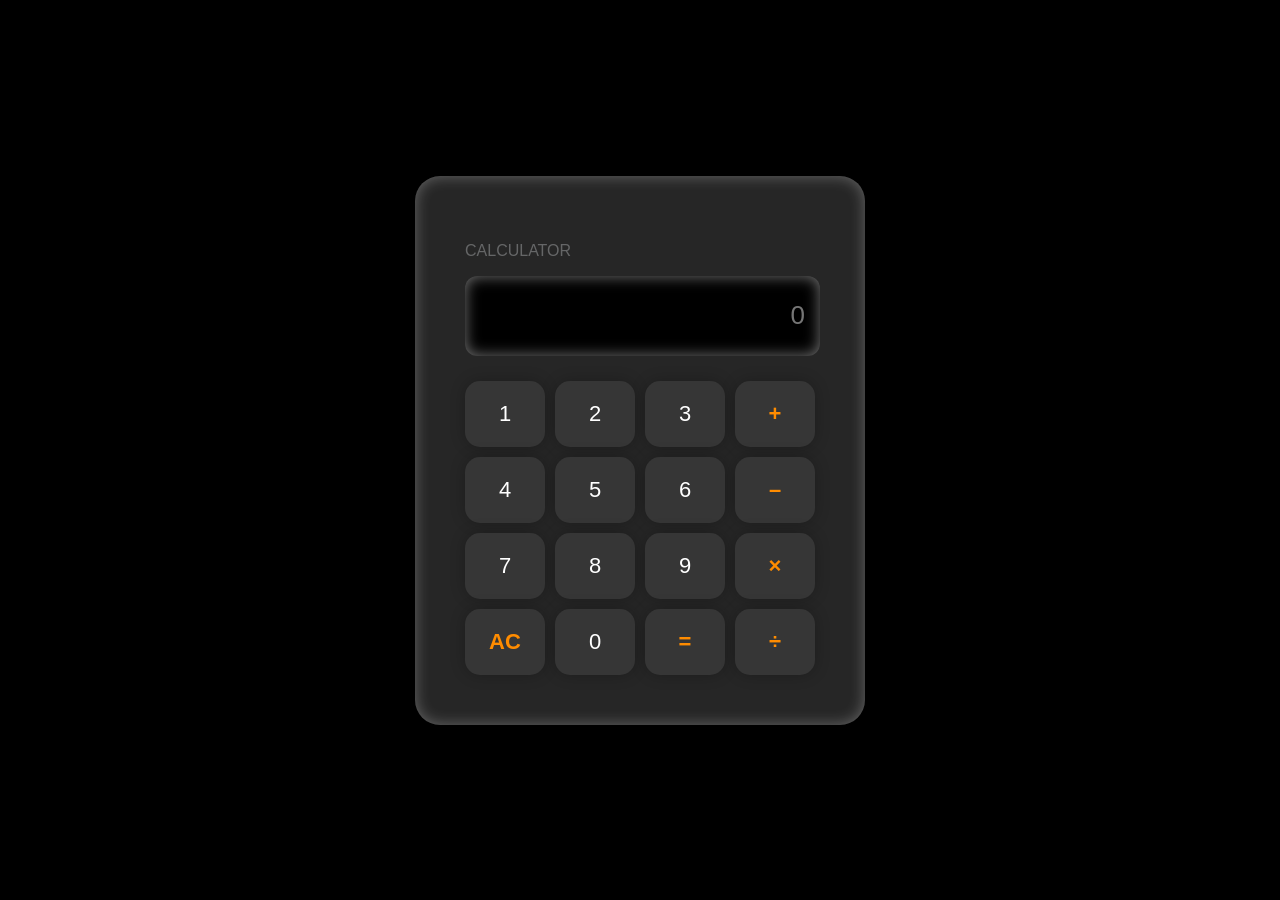
<file: templates/index.html>
<!DOCTYPE html>
<html lang="en">
<head>
  <meta charset="UTF-8">
  <title>Python Calculator</title>
  <link rel="stylesheet" href="/static/style.css">
  <script src="/static/script.js" defer></script>
</head>
<body>
    <div class="container">
        <p>CALCULATOR</p>
    <div class="display"><input type="text" id="display" readonly placeholder="0"></div>
  <div class="buttons">
    <button onclick="press('1')">1</button>
    <button onclick="press('2')">2</button>
    <button onclick="press('3')">3</button>
    <button onclick="press('+')" id="orange">+</button>
    <button onclick="press('4')">4</button>
    <button onclick="press('5')">5</button>
    <button onclick="press('6')">6</button>
    <button onclick="press('-')" id="orange">–</button>
    <button onclick="press('7')">7</button>
    <button onclick="press('8')">8</button>
    <button onclick="press('9')">9</button>
    <button onclick="press('*')" id="orange">×</button>
    <button onclick="clearDisplay()" id="orange">AC</button>
    <button onclick="press('0')">0</button>
    <button onclick="calculate()" id="orange">=</button>
    <button onclick="press('/')" id="orange">÷</button>
  </div>
  </div>
</body>
</html>
</file>
<file: static/style.css>
/* style.css */
body {
  font-family: 'Poppins', sans-serif;
  height: 100vh;
  background-color: black;
  margin: 0;
    display: flex;                         
  justify-content: center;                   
  align-items: center;                       
  padding: 20px;                              
  box-sizing: border-box;  
}
.container {
  background: rgba(255, 255, 255, 0.15);
  backdrop-filter: blur(15px);
  padding: 50px;
  border-radius: 25px;
  box-shadow:inset 0 0 15px rgba(255, 255, 255, 0.3);
  width: 100%;               
  max-width: 350px;   
  border: none;

}
p{
    text-align: start;
    color: rgb(101, 102, 103);
}
#display {
  height: 60px;
  font-size: 26px;
  text-align: right;
  padding: 10px 15px;
  margin-bottom: 25px;
  border-radius: 12px;
  border: none;
  background: rgb(0, 0, 0);
  color: #ffffff;
  box-shadow:inset 0px 0px 15px rgba(196, 196, 196, 0.6);
}
#display:focus
{
    outline: none;
}

.buttons {
  display: grid;
  grid-template-columns: repeat(4, 1fr);
  gap: 10px;
}

button {
  padding: 20px;
  font-size: 22px;
  border:none;
  border-radius: 15px;
  background-color:rgb(54, 54, 54);
  color: white;
  cursor: pointer;
  transition: all 0.25s ease-in-out;
  box-shadow: 0px 0px 15px rgba(0, 0, 0, 0.24);
}

button:active {
  transform: scale(0.97);
  box-shadow: inset 0 3px 5px rgba(0,0,0,0.2);
}
#orange{
    color: darkorange;
    font-weight: bolder;
}
/* ✅ Responsive layout*/
@media (max-width: 400px) {
  .container {
    padding: 30px 20px;
  }

  button {
    padding: 16px;
    font-size: 18px;
  }

  #display {
    font-size: 22px;
    height: 50px;
  }
}
</file>
